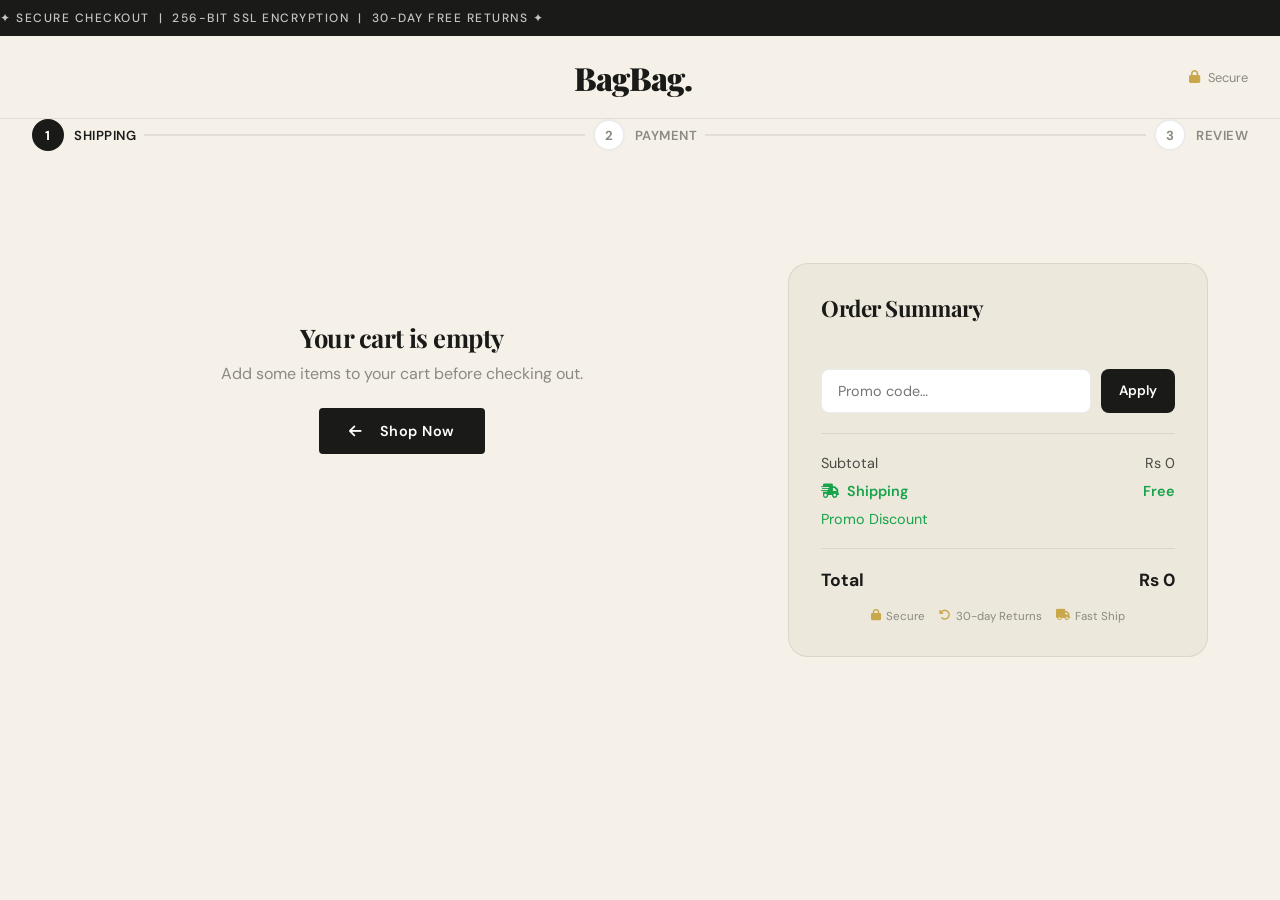
<file: Assets/html/checkout.html>
<!DOCTYPE html>
<html lang="en">
<head>
    <meta charset="UTF-8">
    <meta name="viewport" content="width=device-width, initial-scale=1.0">
    <title>Checkout — BagBag</title>
    <meta name="description" content="Complete your BagBag order securely.">
    <link rel="preconnect" href="https://fonts.googleapis.com">
    <link rel="preconnect" href="https://fonts.gstatic.com" crossorigin>
    <link href="https://fonts.googleapis.com/css2?family=Playfair+Display:ital,wght@0,700;0,900;1,700&family=DM+Sans:wght@300;400;500;600&display=swap" rel="stylesheet">
    <link rel="stylesheet" href="https://cdnjs.cloudflare.com/ajax/libs/font-awesome/6.5.0/css/all.min.css">
    <link rel="stylesheet" href="../css/bag.css">
    <style>
        /* ── CHECKOUT LAYOUT ── */
        .co-wrap {
            max-width: 1200px; margin: 0 auto;
            padding: 60px 32px 100px;
            display: grid; grid-template-columns: 1fr 420px; gap: 56px; align-items: start;
        }
        @media(max-width:900px){ .co-wrap{ grid-template-columns:1fr; } .co-summary{ order:-1; } }
        @media(max-width:480px){ .co-wrap{ padding:40px 16px 60px; } }

        /* ── STEPS BAR ── */
        .co-steps {
            display: flex; align-items: center; justify-content: center;
            gap: 0; margin-bottom: 52px; padding: 0 32px;
        }
        .co-step {
            display: flex; align-items: center; gap: 10px;
            font-family: 'DM Sans', sans-serif; font-size: .82rem;
            font-weight: 600; letter-spacing: .5px; text-transform: uppercase;
            color: var(--txt-lt); flex-shrink: 0;
        }
        .co-step__num {
            width: 32px; height: 32px; border-radius: 50%;
            border: 2px solid var(--border); background: #fff;
            display: flex; align-items: center; justify-content: center;
            font-size: .82rem; font-weight: 700; color: var(--txt-lt);
            transition: all .3s;
        }
        .co-step.done .co-step__num  { background: #22c55e; border-color: #22c55e; color: #fff; }
        .co-step.active .co-step__num { background: var(--charcoal); border-color: var(--charcoal); color: #fff; }
        .co-step.active { color: var(--charcoal); }
        .co-step__line { flex: 1; height: 2px; background: var(--border); min-width: 40px; margin: 0 8px; transition: background .3s; }
        .co-step__line.done { background: #22c55e; }

        /* ── FORM PANELS ── */
        .co-panel { display: none; }
        .co-panel.active { display: block; }
        .co-panel h2 { font-family: 'Playfair Display', serif; font-size: 1.9rem; margin-bottom: 30px; color: var(--charcoal); }

        .co-grid-2 { display: grid; grid-template-columns: 1fr 1fr; gap: 16px; }
        @media(max-width:480px){ .co-grid-2{ grid-template-columns:1fr; } }

        /* Standard field styles reuse .cfield from bag.css */

        /* ── PAYMENT METHOD ── */
        .pay-methods { display: flex; flex-direction: column; gap: 12px; margin-bottom: 24px; }
        .pay-method {
            display: flex; align-items: center; gap: 16px;
            padding: 18px 20px; border-radius: 12px;
            border: 2px solid var(--border); cursor: pointer;
            transition: border-color .25s, background .25s; background: #fff;
            position: relative;
        }
        .pay-method input[type="radio"] { display: none; }
        .pay-method.selected { border-color: var(--charcoal); background: var(--cream); }
        .pay-method__radio {
            width: 20px; height: 20px; border-radius: 50%; border: 2px solid var(--border);
            flex-shrink: 0; display: flex; align-items: center; justify-content: center;
            transition: border-color .25s;
        }
        .pay-method.selected .pay-method__radio { border-color: var(--charcoal); }
        .pay-method.selected .pay-method__radio::after {
            content: ''; width: 9px; height: 9px; border-radius: 50%; background: var(--charcoal); display: block;
        }
        .pay-method i { font-size: 1.4rem; color: var(--gold); width: 28px; text-align: center; }
        .pay-method__lbl h4 { font-size: .95rem; font-weight: 600; color: var(--charcoal); }
        .pay-method__lbl p { font-size: .78rem; color: var(--txt-lt); }
        .pay-card-fields { display: none; margin-top: 16px; }
        .pay-card-fields.show { display: block; }

        /* ── CARD INPUT ICONS ── */
        .card-field { position: relative; }
        .card-field .card-icon { position: absolute; right: 14px; top: 50%; transform: translateY(-50%); color: var(--txt-lt); font-size: 1.1rem; }

        /* ── SUMMARY BOX ── */
        .co-summary {
            background: var(--cream-dk); border-radius: 20px;
            border: 1px solid var(--border); padding: 32px; position: sticky; top: 110px;
        }
        .co-summary h3 { font-family: 'Playfair Display', serif; font-size: 1.4rem; margin-bottom: 24px; }
        .co-sum-list { display: flex; flex-direction: column; gap: 14px; margin-bottom: 24px; }
        .co-sum-item { display: flex; align-items: center; gap: 14px; }
        .co-sum-item img { width: 58px; height: 58px; object-fit: cover; border-radius: 8px; flex-shrink: 0; }
        .co-sum-item__info { flex: 1; }
        .co-sum-item__name { font-size: .9rem; font-weight: 600; color: var(--charcoal); }
        .co-sum-item__cat  { font-size: .72rem; color: var(--txt-lt); margin-top: 2px; }
        .co-sum-item__price { font-size: .9rem; font-weight: 700; color: var(--charcoal); flex-shrink: 0; }
        .co-sum-item__qty {
            display: inline-flex; align-items: center; justify-content: center;
            width: 20px; height: 20px; border-radius: 50%;
            background: var(--charcoal); color: #fff; font-size: .68rem; font-weight: 700;
            position: absolute; top: -6px; right: -6px;
        }
        .co-sum-divider { border: none; border-top: 1px solid var(--border); margin: 20px 0; }
        .co-sum-row { display: flex; justify-content: space-between; font-size: .9rem; color: var(--txt); margin-bottom: 10px; }
        .co-sum-row--total { font-size: 1.1rem; font-weight: 700; color: var(--charcoal); }
        .co-sum-row--free { color: #16a34a; font-weight: 600; }
        .co-promo { display: flex; gap: 10px; margin-bottom: 20px; }
        .co-promo input {
            flex: 1; padding: 12px 16px; border: 1.5px solid var(--border);
            border-radius: 8px; font-size: .9rem; font-family: 'DM Sans', sans-serif;
            background: #fff; outline: none; color: var(--charcoal);
            transition: border-color .25s;
        }
        .co-promo input:focus { border-color: var(--gold); }
        .co-promo button {
            padding: 12px 18px; border-radius: 8px;
            background: var(--charcoal); color: #fff;
            font-family: 'DM Sans', sans-serif; font-size: .85rem; font-weight: 600;
            transition: background .2s;
        }
        .co-promo button:hover { background: var(--gold); }
        .trust-row { display: flex; gap: 14px; justify-content: center; margin-top: 18px; }
        .trust-item { font-size: .72rem; color: var(--txt-lt); display: flex; align-items: center; gap: 5px; }
        .trust-item i { color: var(--gold); }

        /* ── NAV BUTTONS ── */
        .co-actions { display: flex; justify-content: space-between; align-items: center; margin-top: 32px; gap: 16px; }
        .co-back {
            font-size: .88rem; font-weight: 600; color: var(--txt-lt);
            display: flex; align-items: center; gap: 6px; transition: color .2s;
        }
        .co-back:hover { color: var(--charcoal); }
        .co-empty { text-align: center; padding: 60px 20px; }
        .co-empty h2 { font-family: 'Playfair Display', serif; font-size: 1.6rem; margin-bottom: 12px; }
        .co-empty p { color: var(--txt-lt); margin-bottom: 24px; }

        /* ── CONFIRMATION ── */
        #confirmationScreen {
            display: none; text-align: center;
            padding: 80px 40px; max-width: 640px; margin: 0 auto;
        }
        .conf-icon {
            width: 90px; height: 90px; border-radius: 50%;
            background: linear-gradient(135deg, #22c55e, #16a34a);
            color: #fff; font-size: 2.6rem;
            display: flex; align-items: center; justify-content: center;
            margin: 0 auto 28px; animation: popIn .5s var(--ease);
        }
        @keyframes popIn { from{transform:scale(0)} to{transform:scale(1)} }
        .conf-order { font-size: .82rem; color: var(--txt-lt); margin-bottom: 8px; letter-spacing: 1px; }
        .conf-title { font-family: 'Playfair Display', serif; font-size: 2.4rem; margin-bottom: 16px; }
        .conf-subtitle { font-size: 1.05rem; color: var(--txt); line-height: 1.8; margin-bottom: 36px; }
        .conf-details { background: var(--cream-dk); border-radius: 14px; padding: 24px; margin-bottom: 36px; text-align: left; }
        .conf-details h4 { font-family: 'Playfair Display', serif; font-size: 1.1rem; margin-bottom: 14px; }
        .conf-row { display: flex; justify-content: space-between; font-size: .88rem; padding: 8px 0; border-bottom: 1px solid var(--border); color: var(--txt); }
        .conf-row:last-child { border: none; font-weight: 700; color: var(--charcoal); }
        .conf-actions { display: flex; gap: 14px; justify-content: center; flex-wrap: wrap; }
    </style>
</head>
<body>

    <div class="ann-bar"><span class="ann-bar__text">✦ SECURE CHECKOUT &nbsp;|&nbsp; 256-BIT SSL ENCRYPTION &nbsp;|&nbsp; 30-DAY FREE RETURNS ✦</span></div>

    <!-- Header (minimal) -->
    <header class="hdr" id="hdr" style="position:relative;">
        <div class="hdr__inner">
            <div></div><!-- spacer -->
            <a href="index.html" class="hdr__logo">BagBag.</a>
            <div style="display:flex;align-items:center;gap:8px;font-size:.8rem;color:var(--txt-lt);">
                <i class="fa-solid fa-lock" style="color:var(--gold);"></i> Secure
            </div>
        </div>
    </header>

    <!-- Step Indicator -->
    <div class="co-steps" id="coSteps">
        <div class="co-step active" id="step1">
            <div class="co-step__num">1</div> Shipping
        </div>
        <div class="co-step__line" id="line1"></div>
        <div class="co-step" id="step2">
            <div class="co-step__num">2</div> Payment
        </div>
        <div class="co-step__line" id="line2"></div>
        <div class="co-step" id="step3">
            <div class="co-step__num">3</div> Review
        </div>
    </div>

    <!-- Order Confirmation -->
    <div id="confirmationScreen">
        <div class="conf-icon"><i class="fa-solid fa-check"></i></div>
        <p class="conf-order" id="confOrderNum">ORDER #BB-2026-0001</p>
        <h1 class="conf-title">Order Confirmed!</h1>
        <p class="conf-subtitle">Thank you for shopping with BagBag. We've received your order and we'll get it ready for dispatch soon. A confirmation email will be sent to <strong id="confEmail">you</strong>.</p>
        <div class="conf-details" id="confDetails"></div>
        <div class="conf-actions">
            <a href="index.html" class="btn btn--dark"><i class="fa-solid fa-house"></i>&nbsp; Back to Home</a>
            <a href="arrivals.html" class="btn btn--gold"><i class="fa-solid fa-bag-shopping"></i>&nbsp; Continue Shopping</a>
        </div>
    </div>

    <!-- Main Checkout Layout -->
    <div class="co-wrap" id="coWrap">

        <!-- LEFT: Form Area -->
        <div class="co-left">
            <!-- Empty Cart -->
            <div class="co-empty" id="coEmpty" style="display:none;">
                <h2>Your cart is empty</h2>
                <p>Add some items to your cart before checking out.</p>
                <a href="arrivals.html" class="btn btn--dark"><i class="fa-solid fa-arrow-left"></i>&nbsp; Shop Now</a>
            </div>

            <!-- STEP 1: Shipping -->
            <div class="co-panel active" id="panel1">
                <h2>Shipping Information</h2>
                <form id="shippingForm">
                    <div class="co-grid-2">
                        <div class="cfield"><input type="text" id="sh-fname" class="cfield__input" placeholder=" "><label class="cfield__lbl" for="sh-fname">First Name</label><span class="cfield__err" id="sh-fname-err"></span></div>
                        <div class="cfield"><input type="text" id="sh-lname" class="cfield__input" placeholder=" "><label class="cfield__lbl" for="sh-lname">Last Name</label><span class="cfield__err" id="sh-lname-err"></span></div>
                    </div>
                    <div class="cfield"><input type="email" id="sh-email" class="cfield__input" placeholder=" "><label class="cfield__lbl" for="sh-email">Email Address</label><span class="cfield__err" id="sh-email-err"></span></div>
                    <div class="cfield"><input type="tel" id="sh-phone" class="cfield__input" placeholder=" "><label class="cfield__lbl" for="sh-phone">Phone Number</label><span class="cfield__err" id="sh-phone-err"></span></div>
                    <div class="cfield"><input type="text" id="sh-addr" class="cfield__input" placeholder=" "><label class="cfield__lbl" for="sh-addr">Street Address</label><span class="cfield__err" id="sh-addr-err"></span></div>
                    <div class="co-grid-2">
                        <div class="cfield"><input type="text" id="sh-city" class="cfield__input" placeholder=" "><label class="cfield__lbl" for="sh-city">City</label><span class="cfield__err" id="sh-city-err"></span></div>
                        <div class="cfield"><input type="text" id="sh-zip" class="cfield__input" placeholder=" "><label class="cfield__lbl" for="sh-zip">Postal Code</label></div>
                    </div>
                    <div class="cfield">
                        <select id="sh-country" class="cfield__input" style="padding-top:18px; cursor:pointer;">
                            <option value="PK" selected>Pakistan</option>
                            <option value="AE">UAE</option>
                            <option value="US">United States</option>
                            <option value="GB">United Kingdom</option>
                            <option value="CA">Canada</option>
                            <option value="AU">Australia</option>
                        </select>
                        <label class="cfield__lbl" style="top:8px;font-size:.68rem;color:var(--gold);">Country</label>
                    </div>

                    <!-- Shipping Method -->
                    <h3 style="font-family:'Playfair Display',serif;font-size:1.2rem;margin:24px 0 14px;">Shipping Method</h3>
                    <div class="pay-methods">
                        <label class="pay-method selected" id="sm-std">
                            <input type="radio" name="shipping" value="standard" checked>
                            <div class="pay-method__radio"></div>
                            <i class="fa-solid fa-truck"></i>
                            <div class="pay-method__lbl"><h4>Standard Delivery</h4><p>3–5 business days</p></div>
                            <span style="margin-left:auto;font-weight:700;font-size:.9rem;color:var(--charcoal);" id="std-price">Free</span>
                        </label>
                        <label class="pay-method" id="sm-exp">
                            <input type="radio" name="shipping" value="express">
                            <div class="pay-method__radio"></div>
                            <i class="fa-solid fa-bolt"></i>
                            <div class="pay-method__lbl"><h4>Express Delivery</h4><p>1–2 business days</p></div>
                            <span style="margin-left:auto;font-weight:700;font-size:.9rem;color:var(--charcoal);">Rs 500</span>
                        </label>
                    </div>

                    <div class="co-actions">
                        <a href="arrivals.html" class="co-back"><i class="fa-solid fa-chevron-left"></i> Back to Shop</a>
                        <button type="submit" class="btn btn--dark">Continue to Payment &nbsp;<i class="fa-solid fa-arrow-right"></i></button>
                    </div>
                </form>
            </div>

            <!-- STEP 2: Payment -->
            <div class="co-panel" id="panel2">
                <h2>Payment Details</h2>
                <form id="paymentForm">
                    <div class="pay-methods" id="payMethods">
                        <label class="pay-method selected" data-method="card">
                            <input type="radio" name="payment" value="card" checked>
                            <div class="pay-method__radio"></div>
                            <i class="fa-solid fa-credit-card"></i>
                            <div class="pay-method__lbl"><h4>Credit / Debit Card</h4><p>Visa, Mastercard, Amex</p></div>
                            <div style="display:flex;gap:4px;margin-left:auto;">
                                <i class="fa-brands fa-cc-visa" style="font-size:1.4rem;color:#1a1f71;"></i>
                                <i class="fa-brands fa-cc-mastercard" style="font-size:1.4rem;color:#eb001b;"></i>
                            </div>
                        </label>
                        <label class="pay-method" data-method="jazzcash">
                            <input type="radio" name="payment" value="jazzcash">
                            <div class="pay-method__radio"></div>
                            <i class="fa-solid fa-mobile-screen-button"></i>
                            <div class="pay-method__lbl"><h4>JazzCash</h4><p>Mobile account payment</p></div>
                        </label>
                        <label class="pay-method" data-method="easypaisa">
                            <input type="radio" name="payment" value="easypaisa">
                            <div class="pay-method__radio"></div>
                            <i class="fa-solid fa-wallet"></i>
                            <div class="pay-method__lbl"><h4>EasyPaisa</h4><p>Mobile account payment</p></div>
                        </label>
                        <label class="pay-method" data-method="cod">
                            <input type="radio" name="payment" value="cod">
                            <div class="pay-method__radio"></div>
                            <i class="fa-solid fa-money-bill-wave"></i>
                            <div class="pay-method__lbl"><h4>Cash on Delivery</h4><p>Pay when you receive</p></div>
                        </label>
                    </div>

                    <!-- Card Fields -->
                    <div class="pay-card-fields show" id="cardFields">
                        <div class="cfield card-field">
                            <input type="text" id="cc-num" class="cfield__input" placeholder=" " maxlength="19" autocomplete="cc-number">
                            <label class="cfield__lbl" for="cc-num">Card Number</label>
                            <i class="fa-regular fa-credit-card card-icon"></i>
                            <span class="cfield__err" id="cc-num-err"></span>
                        </div>
                        <div class="co-grid-2">
                            <div class="cfield"><input type="text" id="cc-exp" class="cfield__input" placeholder=" " maxlength="5"><label class="cfield__lbl" for="cc-exp">Expiry (MM/YY)</label><span class="cfield__err" id="cc-exp-err"></span></div>
                            <div class="cfield card-field"><input type="text" id="cc-cvv" class="cfield__input" placeholder=" " maxlength="4"><label class="cfield__lbl" for="cc-cvv">CVV</label><i class="fa-solid fa-lock card-icon" style="font-size:.85rem;"></i><span class="cfield__err" id="cc-cvv-err"></span></div>
                        </div>
                        <div class="cfield"><input type="text" id="cc-name" class="cfield__input" placeholder=" "><label class="cfield__lbl" for="cc-name">Cardholder Name</label></div>
                    </div>

                    <!-- JazzCash/EasyPaisa Fields -->
                    <div class="pay-card-fields" id="mobileFields">
                        <div class="cfield"><input type="tel" id="mob-num" class="cfield__input" placeholder=" " maxlength="11"><label class="cfield__lbl" for="mob-num">Mobile Number (03XXXXXXXXX)</label><span class="cfield__err" id="mob-err"></span></div>
                    </div>

                    <p style="font-size:.78rem;color:var(--txt-lt);margin-top:16px;display:flex;align-items:center;gap:6px;">
                        <i class="fa-solid fa-shield-halved" style="color:var(--gold)"></i>
                        Your payment is secured with 256-bit SSL encryption.
                    </p>

                    <div class="co-actions">
                        <button type="button" class="co-back" id="backToShipping"><i class="fa-solid fa-chevron-left"></i> Back</button>
                        <button type="submit" class="btn btn--dark">Review Order &nbsp;<i class="fa-solid fa-arrow-right"></i></button>
                    </div>
                </form>
            </div>

            <!-- STEP 3: Review -->
            <div class="co-panel" id="panel3">
                <h2>Review Order</h2>
                <div id="reviewContent"></div>
                <div class="co-actions" style="margin-top:28px;">
                    <button type="button" class="co-back" id="backToPayment"><i class="fa-solid fa-chevron-left"></i> Back</button>
                    <button type="button" class="btn btn--dark" id="placeOrderBtn">
                        <i class="fa-solid fa-bag-shopping"></i>&nbsp; Place Order
                    </button>
                </div>
            </div>
        </div>

        <!-- RIGHT: Order Summary -->
        <div class="co-summary">
            <h3>Order Summary</h3>
            <div class="co-sum-list" id="coSumList"></div>
            <div class="co-promo">
                <input type="text" id="promoInput" placeholder="Promo code…">
                <button type="button" id="promoBtn">Apply</button>
            </div>
            <hr class="co-sum-divider">
            <div class="co-sum-row"><span>Subtotal</span><span id="coSubTotal">Rs 0</span></div>
            <div class="co-sum-row co-sum-row--free"><span><i class="fa-solid fa-truck-fast"></i>&nbsp; Shipping</span><span id="coShipping">Free</span></div>
            <div class="co-sum-row" style="margin-bottom:0;" id="coDiscountRow" style="display:none;"><span style="color:#16a34a;">Promo Discount</span><span style="color:#16a34a;" id="coDiscount"></span></div>
            <hr class="co-sum-divider">
            <div class="co-sum-row co-sum-row--total"><span>Total</span><span id="coTotal">Rs 0</span></div>
            <div class="trust-row">
                <span class="trust-item"><i class="fa-solid fa-lock"></i> Secure</span>
                <span class="trust-item"><i class="fa-solid fa-rotate-left"></i> 30-day Returns</span>
                <span class="trust-item"><i class="fa-solid fa-truck"></i> Fast Ship</span>
            </div>
        </div>
    </div>

    <script>
    (() => {
        'use strict';
        const CART_KEY = 'bagbag_cart';
        const cart = JSON.parse(localStorage.getItem(CART_KEY) || '[]');

        /* ── ORDER STATE ── */
        const order = { shipping: {}, payment: {}, shippingCost: 0, discount: 0 };

        /* ── SHOW EMPTY OR FORM ── */
        if (cart.length === 0) {
            document.getElementById('coEmpty').style.display = 'block';
            document.getElementById('panel1').style.display = 'none';
            document.querySelectorAll('.co-panel').forEach(p => p.style.display = 'none');
        }

        /* ── RENDER SUMMARY ── */
        function renderSummary() {
            const list  = document.getElementById('coSumList');
            const sub   = cart.reduce((s, i) => s + (parseInt(i.price.replace(/[^\d]/g,''))||0) * i.qty, 0);
            const total = sub - order.discount + order.shippingCost;

            list.innerHTML = cart.map(item => `
                <div class="co-sum-item">
                    <div style="position:relative;flex-shrink:0;">
                        <img src="${item.img}" alt="${item.title}">
                        <span class="co-sum-item__qty">${item.qty}</span>
                    </div>
                    <div class="co-sum-item__info">
                        <p class="co-sum-item__name">${item.title}</p>
                        <p class="co-sum-item__cat">${item.cat}</p>
                    </div>
                    <span class="co-sum-item__price">Rs ${(parseInt(item.price.replace(/[^\d]/g,''))*item.qty).toLocaleString()}</span>
                </div>`).join('');

            document.getElementById('coSubTotal').textContent = 'Rs ' + sub.toLocaleString();
            document.getElementById('coTotal').textContent   = 'Rs ' + total.toLocaleString();
            document.getElementById('coShipping').textContent = order.shippingCost ? 'Rs ' + order.shippingCost : 'Free';

            if (order.discount > 0) {
                document.getElementById('coDiscountRow').style.display = 'flex';
                document.getElementById('coDiscount').textContent = '−Rs ' + order.discount.toLocaleString();
            }
        }
        renderSummary();

        /* ── STEP NAVIGATION ── */
        let currentStep = 1;
        function goToStep(n) {
            for (let i = 1; i <= 3; i++) {
                const stepEl = document.getElementById('step' + i);
                const panel  = document.getElementById('panel' + i);
                stepEl.classList.remove('active', 'done');
                panel.classList.remove('active');
                if (i < n)  stepEl.classList.add('done');
                if (i === n){ stepEl.classList.add('active'); panel.classList.add('active'); }
            }
            for (let i = 1; i <= 2; i++) {
                document.getElementById('line' + i).classList.toggle('done', i < n);
            }
            currentStep = n;
            window.scrollTo({ top: 0, behavior: 'smooth' });
        }

        /* ── SHIPPING METHOD SELECTION ── */
        document.querySelectorAll('input[name="shipping"]').forEach(inp => {
            inp.closest('.pay-method').addEventListener('click', () => {
                document.querySelectorAll('input[name="shipping"]').forEach(r => {
                    r.closest('.pay-method').classList.remove('selected');
                });
                inp.checked = true;
                inp.closest('.pay-method').classList.add('selected');
                order.shippingCost = inp.value === 'express' ? 500 : 0;
                renderSummary();
            });
        });

        /* ── PAYMENT METHOD SELECTION ── */
        document.querySelectorAll('input[name="payment"]').forEach(inp => {
            inp.closest('.pay-method').addEventListener('click', () => {
                document.querySelectorAll('input[name="payment"]').forEach(r => {
                    r.closest('.pay-method').classList.remove('selected');
                });
                inp.checked = true;
                inp.closest('.pay-method').classList.add('selected');
                const method = inp.value;
                document.getElementById('cardFields').classList.toggle('show', method === 'card');
                document.getElementById('mobileFields').classList.toggle('show', method === 'jazzcash' || method === 'easypaisa');
            });
        });

        /* ── CARD NUMBER FORMAT ── */
        const ccNum = document.getElementById('cc-num');
        if (ccNum) {
            ccNum.addEventListener('input', () => {
                let v = ccNum.value.replace(/\D/g,'').substring(0,16);
                ccNum.value = v.replace(/(.{4})/g,'$1 ').trim();
            });
        }
        const ccExp = document.getElementById('cc-exp');
        if (ccExp) {
            ccExp.addEventListener('input', () => {
                let v = ccExp.value.replace(/\D/g,'');
                if (v.length >= 2) v = v.substring(0,2) + '/' + v.substring(2,4);
                ccExp.value = v;
            });
        }

        /* ── STEP 1: SHIPPING FORM ── */
        document.getElementById('shippingForm').addEventListener('submit', e => {
            e.preventDefault();
            let ok = true;
            const fields = [
                { id:'sh-fname', err:'sh-fname-err', msg:'First name required.' },
                { id:'sh-lname', err:'sh-lname-err', msg:'Last name required.' },
                { id:'sh-email', err:'sh-email-err', msg:'Valid email required.', email:true },
                { id:'sh-phone', err:'sh-phone-err', msg:'Phone number required.' },
                { id:'sh-addr',  err:'sh-addr-err',  msg:'Address required.' },
                { id:'sh-city',  err:'sh-city-err',  msg:'City required.' },
            ];
            fields.forEach(f => {
                document.getElementById(f.err).textContent = '';
                const val = document.getElementById(f.id).value.trim();
                let valid = val.length > 0;
                if (f.email) valid = valid && /^[^\s@]+@[^\s@]+\.[^\s@]+$/.test(val);
                if (!valid) { document.getElementById(f.err).textContent = f.msg; ok = false; }
                else order.shipping[f.id] = val;
            });
            order.shipping.country = document.getElementById('sh-country').value;
            order.shipping.method = document.querySelector('input[name="shipping"]:checked').value;
            if (ok) goToStep(2);
        });

        /* ── STEP 2: PAYMENT FORM ── */
        document.getElementById('paymentForm').addEventListener('submit', e => {
            e.preventDefault();
            const method = document.querySelector('input[name="payment"]:checked').value;
            order.payment.method = method;
            let ok = true;

            if (method === 'card') {
                const num  = document.getElementById('cc-num').value.replace(/\s/g,'');
                const exp  = document.getElementById('cc-exp').value;
                const cvv  = document.getElementById('cc-cvv').value;
                document.getElementById('cc-num-err').textContent = '';
                document.getElementById('cc-exp-err').textContent = '';
                document.getElementById('cc-cvv-err').textContent = '';
                if (num.length < 16) { document.getElementById('cc-num-err').textContent = 'Enter a valid 16-digit card number.'; ok = false; }
                if (!/^\d{2}\/\d{2}$/.test(exp)) { document.getElementById('cc-exp-err').textContent = 'Enter expiry as MM/YY.'; ok = false; }
                if (cvv.length < 3) { document.getElementById('cc-cvv-err').textContent = 'Enter 3-4 digit CVV.'; ok = false; }
                if (ok) { order.payment.last4 = num.slice(-4); order.payment.exp = exp; }
            } else if (method === 'jazzcash' || method === 'easypaisa') {
                const mob = document.getElementById('mob-num').value.trim();
                document.getElementById('mob-err').textContent = '';
                if (!/^03\d{9}$/.test(mob)) { document.getElementById('mob-err').textContent = 'Enter valid mobile number (03XXXXXXXXX).'; ok = false; }
                else order.payment.mobile = mob;
            }
            // COD: always valid
            if (ok) { buildReview(); goToStep(3); }
        });

        /* ── BUILD REVIEW SCREEN ── */
        function buildReview() {
            const sub  = cart.reduce((s, i) => s + (parseInt(i.price.replace(/[^\d]/g,''))||0) * i.qty, 0);
            const total = sub - order.discount + order.shippingCost;
            const methodLabel = {
                card: `Card ending ****${order.payment.last4 || '0000'}`,
                jazzcash: `JazzCash — ${order.payment.mobile || ''}`,
                easypaisa: `EasyPaisa — ${order.payment.mobile || ''}`,
                cod: 'Cash on Delivery'
            }[order.payment.method] || 'N/A';

            document.getElementById('reviewContent').innerHTML = `
                <div style="display:grid;gap:16px;">
                    <div class="conf-details">
                        <h4>📦 Shipping to</h4>
                        <p style="font-size:.92rem;color:var(--txt);line-height:1.7;">
                            ${order.shipping['sh-fname']} ${order.shipping['sh-lname']}<br>
                            ${order.shipping['sh-addr']}, ${order.shipping['sh-city']}, ${order.shipping.country}<br>
                            ${order.shipping['sh-email']} · ${order.shipping['sh-phone']}
                        </p>
                    </div>
                    <div class="conf-details">
                        <h4>💳 Payment</h4>
                        <p style="font-size:.92rem;color:var(--txt);">${methodLabel}</p>
                    </div>
                    <div class="conf-details">
                        <h4>🧾 Price Breakdown</h4>
                        <div class="conf-row"><span>Subtotal</span><span>Rs ${sub.toLocaleString()}</span></div>
                        <div class="conf-row"><span>Shipping</span><span>${order.shippingCost ? 'Rs '+order.shippingCost : 'Free'}</span></div>
                        ${order.discount ? `<div class="conf-row"><span>Discount</span><span style="color:#16a34a;">−Rs ${order.discount}</span></div>` : ''}
                        <div class="conf-row"><span>Total</span><span>Rs ${total.toLocaleString()}</span></div>
                    </div>
                </div>`;
        }

        /* ── BACK BUTTONS ── */
        document.getElementById('backToShipping').addEventListener('click', () => goToStep(1));
        document.getElementById('backToPayment').addEventListener('click', () => goToStep(2));

        /* ── PLACE ORDER ── */
        document.getElementById('placeOrderBtn').addEventListener('click', () => {
            const btn = document.getElementById('placeOrderBtn');
            btn.disabled = true;
            btn.innerHTML = '<i class="fa-solid fa-spinner fa-spin"></i>&nbsp; Processing…';

            // Simulate processing
            setTimeout(() => {
                const sub  = cart.reduce((s, i) => s + (parseInt(i.price.replace(/[^\d]/g,''))||0) * i.qty, 0);
                const total = sub - order.discount + order.shippingCost;
                const orderNum = 'BB-2026-' + Math.floor(1000 + Math.random() * 9000);

                // Clear cart
                localStorage.removeItem('bagbag_cart');

                // Build confirmation
                document.getElementById('confOrderNum').textContent = 'ORDER #' + orderNum;
                document.getElementById('confEmail').textContent = order.shipping['sh-email'] || 'your email';
                document.getElementById('confDetails').innerHTML = `
                    <h4>Order Details</h4>
                    <div class="conf-row"><span>Order Number</span><span>#${orderNum}</span></div>
                    <div class="conf-row"><span>Items</span><span>${cart.reduce((s,i)=>s+i.qty,0)} item(s)</span></div>
                    <div class="conf-row"><span>Shipping to</span><span>${order.shipping['sh-city']}, ${order.shipping.country}</span></div>
                    <div class="conf-row"><span>Payment</span><span>${order.payment.method === 'cod' ? 'Cash on Delivery' : 'Paid Online'}</span></div>
                    <div class="conf-row"><span>Estimated Delivery</span><span>${order.shipping.method === 'express' ? '1–2 days' : '3–5 days'}</span></div>
                    <div class="conf-row"><span>Total Charged</span><span>Rs ${total.toLocaleString()}</span></div>`;

                // Show confirmation
                document.getElementById('coWrap').style.display    = 'none';
                document.getElementById('coSteps').style.display   = 'none';
                document.getElementById('confirmationScreen').style.display = 'block';
                window.scrollTo({ top: 0, behavior: 'smooth' });
            }, 2000);
        });

        /* ── PROMO CODE ── */
        const PROMOS = { 'GET10': 10, 'BAGBAG20': 20, 'SAVE15': 15 };
        document.getElementById('promoBtn').addEventListener('click', () => {
            const code = document.getElementById('promoInput').value.trim().toUpperCase();
            if (PROMOS[code]) {
                const sub = cart.reduce((s, i) => s + (parseInt(i.price.replace(/[^\d]/g,''))||0) * i.qty, 0);
                order.discount = Math.round(sub * PROMOS[code] / 100);
                document.getElementById('promoInput').style.borderColor = '#22c55e';
                renderSummary();
            } else {
                document.getElementById('promoInput').style.borderColor = '#e11d48';
            }
        });

    })();
    </script>
</body>
</html>
</file>
<file: Assets/css/bag.css>
/* ==============================================
   BagBag · Dark Luxury Theme
   Palette: Charcoal · Cream · Gold
   Fonts: Playfair Display + DM Sans
============================================== */

@import url('https://fonts.googleapis.com/css2?family=Playfair+Display:ital,wght@0,700;0,900;1,700&family=DM+Sans:wght@300;400;500;600&display=swap');

/* ─── CSS TOKENS ─── */
:root {
    --cream:     #F5F0E8;
    --cream-dk:  #EDE8DC;
    --charcoal:  #1A1A18;
    --mid:       #2C2C29;
    --gold:      #C9A84C;
    --gold-lt:   #E8C87A;
    --txt:       #4A4A45;
    --txt-lt:    #8A8A80;
    --white:     #FFFFFF;
    --border:    rgba(0,0,0,0.08);
    --ease:      cubic-bezier(0.25, 1, 0.5, 1);
}

/* ─── RESET ─── */
*, *::before, *::after { margin:0; padding:0; box-sizing:border-box; }
html { scroll-behavior:smooth; }
body {
    font-family: 'DM Sans', sans-serif;
    background: var(--cream);
    color: var(--txt);
    overflow-x: hidden;
    -webkit-font-smoothing: antialiased;
}
a { text-decoration:none; color:inherit; }
ul { list-style:none; }
img { display:block; max-width:100%; }
button { cursor:pointer; font-family:inherit; border:none; background:none; }
input, textarea { font-family:inherit; }
h1,h2,h3,h4 {
    font-family: 'Playfair Display', Georgia, serif;
    color: var(--charcoal);
    line-height:1.1;
    letter-spacing:-0.02em;
}
em { font-style:italic; color: var(--gold); }

/* ─── BUTTONS ─── */
.btn {
    display:inline-flex; align-items:center; gap:8px;
    padding:14px 30px; border-radius:4px;
    font-family:'DM Sans',sans-serif; font-weight:600; font-size:.9rem; letter-spacing:.5px;
    transition:all .3s var(--ease);
}
.btn--cream  { background:var(--white); color:var(--charcoal); }
.btn--cream:hover  { background:var(--cream); transform:translateY(-2px); box-shadow:0 8px 24px rgba(0,0,0,.12); }
.btn--ghost  { background:transparent; border:1.5px solid rgba(255,255,255,.6); color:var(--white); }
.btn--ghost:hover  { background:rgba(255,255,255,.12); }
.btn--dark   { background:var(--charcoal); color:var(--white); }
.btn--dark:hover   { background:var(--mid); transform:translateY(-2px); box-shadow:0 8px 24px rgba(0,0,0,.2); }

/* ─── ANNOUNCEMENT BAR ─── */
.ann-bar {
    background:var(--charcoal); overflow:hidden;
    padding:10px 0; font-size:.75rem; color:rgba(255,255,255,.75);
    letter-spacing:1.5px; font-weight:500; white-space:nowrap;
}
.ann-bar__text { display:inline-block; animation:marquee 22s linear infinite; }
@keyframes marquee { from{transform:translateX(100vw)} to{transform:translateX(-100%)} }

/* ─── HEADER ─── */
.hdr {
    position:sticky; top:0; z-index:900;
    background:rgba(245,240,232,.93);
    backdrop-filter:blur(18px);
    border-bottom:1px solid var(--border);
    transition:box-shadow .3s;
}
.hdr.scrolled { box-shadow:0 2px 20px rgba(0,0,0,.07); }

.hdr__inner {
    max-width:1300px; margin:0 auto; padding:0 32px; height:82px;
    display:grid; grid-template-columns:44px 1fr auto; align-items:center; gap:24px;
}

/* Logo */
.hdr__logo {
    justify-self:center;
    font-family:'Playfair Display',serif; font-size:2rem; font-weight:900;
    color:var(--charcoal); letter-spacing:-1px;
}

/* Desktop Nav */
.hdr__nav { display:flex; align-items:center; justify-content:center; }
.hnav__list { display:flex; gap:36px; }
.hnav__link {
    font-size:.82rem; font-weight:600; text-transform:uppercase; letter-spacing:1.5px;
    color:var(--txt); position:relative; padding-bottom:3px;
    transition:color .2s;
}
.hnav__link::after {
    content:''; position:absolute; bottom:0; left:0;
    width:0; height:1.5px; background:var(--gold);
    transition:width .3s var(--ease);
}
.hnav__link:hover, .hnav__link.active { color:var(--charcoal); }
.hnav__link:hover::after, .hnav__link.active::after { width:100%; }
.hnav__close { display:none; }

/* Icons */
.hdr__icons { display:flex; align-items:center; gap:2px; }
.hdr-icon {
    width:42px; height:42px; border-radius:50%;
    display:flex; align-items:center; justify-content:center;
    font-size:1rem; color:var(--charcoal);
    transition:background .2s; position:relative;
}
.hdr-icon:hover { background:var(--cream-dk); }
.cart-badge {
    position:absolute; top:3px; right:3px;
    background:var(--gold); color:#fff;
    font-size:9px; font-weight:700;
    min-width:16px; height:16px; border-radius:8px;
    display:flex; align-items:center; justify-content:center;
}

/* Hamburger */
.hdr__burger { display:none; flex-direction:column; gap:5px; padding:4px; }
.hdr__burger span { display:block; width:22px; height:2px; background:var(--charcoal); border-radius:2px; transition:all .3s; }

/* Search Drop */
.search-drop {
    display:none; border-top:1px solid var(--border);
    background:var(--cream); padding:16px 32px;
}
.search-drop.open { display:block; }
.search-drop__inner {
    max-width:560px; margin:0 auto;
    display:flex; align-items:center; gap:12px;
    border-bottom:2px solid var(--charcoal); padding-bottom:8px;
}
.search-drop__input {
    flex:1; border:none; background:transparent; font-size:1.1rem; outline:none; color:var(--charcoal);
}

/* Mobile overlay */
.nav-overlay { display:none; position:fixed; inset:0; background:rgba(0,0,0,.55); z-index:800; }
.nav-overlay.show { display:block; }

/* ─── HERO ─── */
.hero {
    position:relative; overflow:hidden;
    height:calc(100vh - 82px - 40px); min-height:560px;
    background:var(--charcoal);
}
.hero__track {
    display:flex; width:100%; height:100%;
    transition:transform .85s var(--ease);
}
.hero__slide {
    flex-shrink:0; width:100%; height:100%;
    position:relative; display:flex; align-items:center;
}
.hero__bg {
    position:absolute; inset:0;
    background-size:cover; background-position:center;
    transition:transform 9s linear;
}
.hero__slide.active .hero__bg { transform:scale(1.06); }
.hero__slide::after {
    content:''; position:absolute; inset:0;
    background:linear-gradient(100deg,rgba(15,13,10,.84) 0%,rgba(15,13,10,.2) 65%,transparent 100%);
}
.hero__content {
    position:relative; z-index:2; padding:0 10%;
    color:var(--white);
}
.hero__badge {
    display:inline-block; font-size:.72rem; font-weight:600;
    letter-spacing:3px; text-transform:uppercase; color:var(--gold-lt);
    padding:6px 14px; border:1px solid rgba(201,168,76,.4); border-radius:40px; margin-bottom:20px;
}
.hero__title {
    font-family:'Playfair Display',serif;
    font-size:clamp(2.8rem,6vw,5.5rem); color:var(--white);
    margin-bottom:18px; max-width:680px;
}
.hero__desc {
    font-size:1.15rem; font-weight:300; opacity:.85;
    max-width:440px; margin-bottom:36px; line-height:1.75;
}
.hero__actions { display:flex; gap:14px; flex-wrap:wrap; }

/* Slider controls */
.hero__ctrl {
    position:absolute; bottom:36px; left:10%;
    display:flex; align-items:center; gap:18px; z-index:10;
}
.hero__arr {
    width:46px; height:46px; border-radius:50%;
    background:rgba(255,255,255,.1); border:1px solid rgba(255,255,255,.28);
    color:#fff; backdrop-filter:blur(6px);
    display:flex; align-items:center; justify-content:center; font-size:.9rem;
    transition:all .25s;
}
.hero__arr:hover { background:var(--gold); border-color:var(--gold); }
.hero__dots { display:flex; gap:8px; }
.hero__dot {
    width:28px; height:3px; border-radius:2px;
    background:rgba(255,255,255,.32); cursor:pointer; transition:all .35s;
}
.hero__dot.active { width:52px; background:var(--white); }

/* ─── SERVICES ─── */
.services { background:var(--charcoal); padding:24px 32px; }
.services__grid {
    max-width:1300px; margin:0 auto;
    display:grid; grid-template-columns:repeat(4,1fr); gap:14px;
}
.svc {
    display:flex; align-items:center; gap:14px;
    padding:20px 22px; background:rgba(255,255,255,.05);
    border:1px solid rgba(255,255,255,.08); border-radius:10px;
    color:rgba(255,255,255,.8); font-size:.9rem; font-weight:500;
    transition:background .2s;
}
.svc:hover { background:rgba(255,255,255,.09); }
.svc i { color:var(--gold); font-size:1.35rem; flex-shrink:0; }

/* ─── SECTION HEAD ─── */
.sec-hd { text-align:center; margin-bottom:52px; }
.sec-label {
    display:inline-block; font-size:.72rem; font-weight:700;
    letter-spacing:3px; text-transform:uppercase; color:var(--gold); margin-bottom:10px;
}
.sec-title {
    font-family:'Playfair Display',serif;
    font-size:clamp(2rem,4vw,3rem); color:var(--charcoal);
    max-width:580px; margin:0 auto;
}

/* ─── CATEGORIES ─── */
.cats { padding:88px 32px; max-width:1300px; margin:0 auto; }
.cats__grid { display:grid; grid-template-columns:repeat(4,1fr); gap:18px; }

.cat-card {
    display:block; border-radius:16px; overflow:hidden;
    background:var(--cream-dk);
    transition:transform .4s var(--ease), box-shadow .4s var(--ease);
}
.cat-card:hover { transform:translateY(-8px); box-shadow:0 24px 60px rgba(0,0,0,.13); }
.cat-card__img-wrap { overflow:hidden; aspect-ratio:3/4; }
.cat-card__img-wrap img {
    width:100%; height:100%; object-fit:cover;
    transition:transform .8s var(--ease);
}
.cat-card:hover .cat-card__img-wrap img { transform:scale(1.06); }
.cat-card__body { padding:20px; }
.cat-card__body h3 { font-family:'Playfair Display',serif; font-size:1.2rem; margin-bottom:4px; }
.cat-card__body p { font-size:.78rem; color:var(--txt-lt); }

/* ─── SHOP ─── */
.shop { background:var(--charcoal); padding:88px 32px; }
.shop .sec-label { color:var(--gold-lt); }
.shop .sec-title { color:var(--white); }

.filters { display:flex; justify-content:center; flex-wrap:wrap; gap:10px; margin-bottom:52px; }
.fpill {
    padding:10px 22px; border-radius:40px;
    border:1.5px solid rgba(255,255,255,.18); color:rgba(255,255,255,.65);
    font-family:'DM Sans',sans-serif; font-size:.85rem; font-weight:600; letter-spacing:.5px;
    transition:all .25s;
}
.fpill:hover, .fpill.active {
    background:var(--gold); border-color:var(--gold); color:#fff;
    box-shadow:0 4px 18px rgba(201,168,76,.38);
}

.pgrid {
    max-width:1300px; margin:0 auto;
    display:grid; grid-template-columns:repeat(auto-fill,minmax(280px,1fr)); gap:24px;
}

.pcard {
    background:var(--cream); border-radius:16px; overflow:hidden;
    transition:all .4s var(--ease);
}
.pcard:hover { transform:translateY(-6px); box-shadow:0 24px 60px rgba(0,0,0,.14); }
.pcard__img-box { position:relative; aspect-ratio:4/5; overflow:hidden; background:var(--cream-dk); }
.pcard__img { width:100%; height:100%; object-fit:cover; transition:transform .75s var(--ease); }
.pcard:hover .pcard__img { transform:scale(1.05); }

.pcard__tag {
    position:absolute; top:16px; left:16px;
    background:var(--charcoal); color:#fff;
    font-size:.7rem; font-weight:700; letter-spacing:1px; text-transform:uppercase;
    padding:5px 12px; border-radius:40px; z-index:2;
}
.pcard__tag--sale { background:#C0392B; }
.pcard__tag--hot  { background:var(--gold); }

.pcard__hover {
    position:absolute; bottom:14px; left:0; width:100%;
    display:flex; justify-content:center; gap:10px;
    opacity:0; transform:translateY(16px);
    transition:all .35s var(--ease); z-index:2;
}
.pcard:hover .pcard__hover { opacity:1; transform:translateY(0); }
.pcard__qv {
    padding:10px 20px; border-radius:4px;
    background:#fff; color:var(--charcoal);
    font-family:'DM Sans',sans-serif; font-size:.8rem; font-weight:600;
    box-shadow:0 4px 14px rgba(0,0,0,.14); transition:all .2s;
}
.pcard__qv:hover { background:var(--charcoal); color:#fff; }
.pcard__wish {
    width:40px; height:40px; border-radius:50%; background:#fff;
    font-size:.95rem; color:var(--charcoal);
    display:flex; align-items:center; justify-content:center;
    box-shadow:0 4px 14px rgba(0,0,0,.14); transition:all .2s;
}
.pcard__wish:hover { background:#fef2f2; color:#e11d48; }

.pcard__info { padding:22px 20px; }
.pcard__cat {
    font-size:.7rem; font-weight:700; letter-spacing:2px; text-transform:uppercase;
    color:var(--gold); margin-bottom:8px;
}
.pcard__name { font-family:'Playfair Display',serif; font-size:1.18rem; margin-bottom:8px; color:var(--charcoal); }
.pcard__price { font-size:1rem; font-weight:600; color:var(--charcoal); }
.pcard__old { color:var(--txt-lt); text-decoration:line-through; font-weight:400; margin-right:6px; }

/* ─── PROMO BAND ─── */
.promo-band {
    background:linear-gradient(120deg,var(--gold),#9A6F2A,var(--gold));
    background-size:200% auto; animation:ga 6s linear infinite;
    padding:80px 32px; text-align:center;
}
@keyframes ga { 0%{background-position:0 center} 100%{background-position:200% center} }
.promo-band__inner { max-width:760px; margin:0 auto; display:flex; flex-direction:column; align-items:center; gap:28px; }
.promo-band__inner h2 { font-family:'Playfair Display',serif; font-size:clamp(1.8rem,4vw,3rem); color:#fff; }

/* ─── BRANDS ─── */
.brands { padding:88px 32px; max-width:1300px; margin:0 auto; }
.brands__grid { display:flex; justify-content:center; flex-wrap:wrap; gap:44px; margin-top:8px; }
.blogo {
    font-family:'Playfair Display',serif; font-size:1.65rem; font-weight:700;
    color:#c8c8c0; letter-spacing:-1px; cursor:default;
    transition:color .25s, transform .25s;
}
.blogo:hover { color:var(--charcoal); transform:scale(1.1); }

/* ─── GALLERY ─── */
.gallery { background:var(--cream-dk); padding:88px 32px; }
.gallery .sec-hd { max-width:1300px; margin:0 auto 44px; }
.gallery__grid {
    max-width:1300px; margin:0 auto;
    display:grid; grid-template-columns:repeat(3,1fr);
    grid-auto-rows:260px; gap:14px;
}
.gitem { position:relative; border-radius:10px; overflow:hidden; cursor:zoom-in; }
.gitem--tall { grid-row:span 2; }
.gitem--wide { grid-column:span 2; }
.gitem img { width:100%; height:100%; object-fit:cover; transition:transform .7s var(--ease); }
.gitem:hover img { transform:scale(1.04); }
.gitem__ov {
    position:absolute; inset:0;
    background:rgba(0,0,0,.35);
    display:flex; justify-content:center; align-items:center;
    color:#fff; font-size:1.9rem;
    opacity:0; transition:opacity .3s;
}
.gitem:hover .gitem__ov { opacity:1; }

/* ─── ABOUT ─── */
.about {
    max-width:1300px; margin:0 auto; padding:88px 32px;
    display:grid; grid-template-columns:1fr 1fr; gap:80px; align-items:start;
}
.about .sec-label { display:block; margin-bottom:12px; }
.about p { color:var(--txt); font-size:1.05rem; line-height:1.8; margin-bottom:20px; }
.about__stats { display:flex; gap:40px; padding-top:28px; border-top:1px solid var(--border); margin:36px 0; }
.astat__num {
    font-family:'Playfair Display',serif; font-size:2.4rem; font-weight:900;
    color:var(--charcoal); display:block; line-height:1;
}
.astat__lbl { font-size:.78rem; color:var(--txt-lt); margin-top:6px; display:block; }

/* Contact Form */
.cform-card {
    background:var(--white); border-radius:16px; padding:48px;
    box-shadow:0 8px 40px rgba(0,0,0,.08); border:1px solid var(--border);
}
.cform-card h3 { font-family:'Playfair Display',serif; font-size:1.75rem; margin-bottom:30px; }

.cfield { position:relative; margin-bottom:22px; }
.cfield__input {
    width:100%; padding:20px 16px 8px;
    background:var(--cream); border:1.5px solid var(--border);
    border-radius:8px; font-size:1rem; min-height:58px;
    transition:border-color .25s, background .25s;
}
.cfield__input:focus { outline:none; border-color:var(--gold); background:var(--white); }
.cfield__input--ta { resize:vertical; }
.cfield__lbl {
    position:absolute; top:50%; left:16px; transform:translateY(-50%);
    font-size:.9rem; color:var(--txt-lt); pointer-events:none; transition:all .2s;
}
.cfield__lbl--ta { top:18px; transform:none; }
.cfield__input:focus + .cfield__lbl,
.cfield__input:not(:placeholder-shown) + .cfield__lbl {
    top:8px; transform:none; font-size:.68rem; color:var(--gold); letter-spacing:.5px;
}
.cfield__input--ta:focus + .cfield__lbl--ta,
.cfield__input--ta:not(:placeholder-shown) + .cfield__lbl--ta {
    top:8px; font-size:.68rem; color:var(--gold);
}
.cfield__err { font-size:.76rem; color:#C0392B; margin-top:4px; display:block; font-weight:500; }
.cform-ok {
    margin-top:18px; padding:14px; background:#D4EDDA; border-radius:8px;
    color:#155724; font-weight:500; text-align:center;
}
.hidden { display:none !important; }

/* ─── FAQ ─── */
.faq { background:var(--charcoal); padding:88px 32px; }
.faq .sec-label { color:var(--gold-lt); }
.faq .sec-title { color:var(--white); }
.faq__list { max-width:780px; margin:0 auto; }
.faq__item { border-bottom:1px solid rgba(255,255,255,.1); }
.faq__q {
    width:100%; text-align:left; padding:24px 0;
    font-family:'DM Sans',sans-serif; font-size:1.05rem; font-weight:500;
    color:rgba(255,255,255,.9); display:flex; justify-content:space-between; align-items:center; gap:16px;
}
.faq__ico { transition:transform .3s var(--ease); color:var(--gold); flex-shrink:0; }
.faq__item.open .faq__ico { transform:rotate(45deg); }
.faq__ans { overflow:hidden; max-height:0; transition:max-height .45s var(--ease); }
.faq__ans p { padding-bottom:22px; color:rgba(255,255,255,.5); line-height:1.8; font-size:.96rem; }

/* ─── FOOTER ─── */
.footer { background:#111110; color:rgba(255,255,255,.42); }
.footer__top {
    max-width:1300px; margin:0 auto; padding:80px 32px;
    display:grid; grid-template-columns:2fr 1fr 1fr 1.4fr; gap:44px;
}
.footer__logo {
    font-family:'Playfair Display',serif; font-size:2.1rem; font-weight:900;
    color:#fff; letter-spacing:-1px; display:block; margin-bottom:14px;
}
.footer__brand p { font-size:.9rem; line-height:1.8; margin-bottom:24px; }
.footer__soc { display:flex; gap:10px; }
.footer__soc a {
    width:40px; height:40px; border-radius:50%;
    background:rgba(255,255,255,.06); border:1px solid rgba(255,255,255,.1);
    color:rgba(255,255,255,.6); font-size:.9rem;
    display:flex; align-items:center; justify-content:center;
    transition:all .25s;
}
.footer__soc a:hover { background:var(--gold); border-color:var(--gold); color:#fff; transform:translateY(-2px); }
.footer__col h4 {
    color:#fff; font-family:'DM Sans',sans-serif; font-size:.8rem; font-weight:700;
    letter-spacing:2px; text-transform:uppercase; margin-bottom:22px;
}
.footer__col li { margin-bottom:10px; }
.footer__col a { font-size:.88rem; transition:color .2s; }
.footer__col a:hover { color:#fff; }
.footer__col p { display:flex; align-items:flex-start; gap:10px; font-size:.88rem; margin-bottom:10px; }
.footer__col p i { color:var(--gold); margin-top:3px; flex-shrink:0; }
.footer__btm {
    border-top:1px solid rgba(255,255,255,.06);
    max-width:1300px; margin:0 auto; padding:26px 32px;
    display:flex; justify-content:space-between; align-items:center;
    font-size:.78rem;
}

/* ─── QUICK VIEW MODAL ─── */
.qv-backdrop {
    position:fixed; inset:0; background:rgba(0,0,0,.78);
    backdrop-filter:blur(8px); z-index:2000;
    display:flex; align-items:center; justify-content:center;
    opacity:0; visibility:hidden; transition:all .35s;
}
.qv-backdrop.open { opacity:1; visibility:visible; }
.qv-modal {
    background:var(--cream); border-radius:16px;
    max-width:880px; width:92%; max-height:90vh; overflow-y:auto;
    position:relative; transform:translateY(30px); transition:transform .4s var(--ease);
}
.qv-backdrop.open .qv-modal { transform:translateY(0); }
.qv-modal__close {
    position:absolute; top:18px; right:18px; z-index:10;
    width:34px; height:34px; border-radius:50%;
    background:var(--charcoal); color:#fff; font-size:.95rem;
    display:flex; align-items:center; justify-content:center;
}
.qv-modal__body { display:grid; grid-template-columns:1fr 1fr; }
.qv-modal__img-wrap { overflow:hidden; border-radius:16px 0 0 16px; }
.qv-modal__img-wrap img { width:100%; height:100%; object-fit:cover; }
.qv-modal__det { padding:44px 38px; }
.qv-modal__cat { font-size:.7rem; font-weight:700; letter-spacing:2px; text-transform:uppercase; color:var(--gold); margin-bottom:10px; }
.qv-modal__title { font-family:'Playfair Display',serif; font-size:1.9rem; margin-bottom:10px; }
.qv-modal__price { font-size:1.35rem; font-weight:700; color:var(--charcoal); margin-bottom:18px; }
.qv-modal__desc { font-size:.93rem; line-height:1.8; color:var(--txt); margin-bottom:22px; }
.qv-modal__specs { list-style:none; margin-bottom:28px; }
.qv-modal__specs li { font-size:.88rem; padding:10px 0; border-bottom:1px solid var(--border); color:var(--txt); }
.qv-modal__specs li strong { color:var(--charcoal); margin-right:4px; }

/* ─── LIGHTBOX ─── */
.lightbox {
    position:fixed; inset:0; background:rgba(0,0,0,.94); z-index:3000;
    display:flex; align-items:center; justify-content:center;
    opacity:0; visibility:hidden; transition:all .3s;
}
.lightbox.open { opacity:1; visibility:visible; }
.lightbox__img { max-height:88vh; max-width:90vw; border-radius:8px; }
.lightbox__close {
    position:absolute; top:22px; right:22px;
    color:rgba(255,255,255,.65); font-size:1.55rem; transition:color .2s;
}
.lightbox__close:hover { color:#fff; }

/* ─── RESPONSIVE ─── */
@media (max-width:1100px) {
    .cats__grid     { grid-template-columns:repeat(2,1fr); }
    .footer__top    { grid-template-columns:1fr 1fr; }
    .gallery__grid  { grid-template-columns:repeat(2,1fr); }
    .gitem--wide    { grid-column:span 2; }
}

@media (max-width:768px) {
    .hdr__burger { display:flex; }
    .hdr__inner  { grid-template-columns:44px 1fr auto; }

    .hdr__nav {
        position:fixed; top:0; right:-100%;
        width:78%; max-width:320px; height:100vh;
        background:var(--charcoal); flex-direction:column;
        justify-content:center; align-items:flex-start;
        padding:60px 36px; gap:0;
        transition:right .45s var(--ease); z-index:850;
    }
    .hdr__nav.open { right:0; }
    .hnav__list { flex-direction:column; gap:4px; }
    .hnav__link { color:rgba(255,255,255,.7); font-size:1.15rem; padding:12px 0; display:block; }
    .hnav__link:hover,.hnav__link.active { color:#fff; }
    .hnav__close {
        display:block; position:absolute; top:22px; right:22px;
        color:rgba(255,255,255,.55); font-size:1.35rem;
    }

    .services__grid { grid-template-columns:repeat(2,1fr); }
    .cats__grid     { grid-template-columns:repeat(2,1fr); }
    .about { grid-template-columns:1fr; gap:40px; }
    .qv-modal__body { grid-template-columns:1fr; }
    .qv-modal__img-wrap { border-radius:16px 16px 0 0; }
    .footer__top { grid-template-columns:1fr; }
    .footer__btm { flex-direction:column; gap:8px; text-align:center; }
    .gallery__grid { grid-template-columns:1fr; }
    .gitem--tall,.gitem--wide { grid-column:span 1; grid-row:span 1; }
    .hero__title { font-size:2.6rem; }
    .about__stats { flex-direction:column; gap:20px; }
}

@media (max-width:480px) {
    .services__grid { grid-template-columns:1fr; }
    .cats__grid     { grid-template-columns:1fr; }
    .cform-card     { padding:28px 20px; }
    .hero__title    { font-size:2.1rem; }
}

/* ─── EXTRA BUTTON VARIANTS ─── */
.btn--gold { background:var(--gold); color:#fff; }
.btn--gold:hover { background:var(--gold-lt); transform:translateY(-2px); }

/* ─── CART DRAWER ─── */
.cart-drawer { position:fixed; inset:0; z-index:1400; pointer-events:none; }
.cart-drawer.open { pointer-events:all; }

.cart-drawer__overlay {
    position:absolute; inset:0;
    background:rgba(0,0,0,0); transition:background .35s;
    pointer-events:none;
}
.cart-drawer.open .cart-drawer__overlay {
    background:rgba(0,0,0,.55); pointer-events:all;
}

.cart-drawer__panel {
    position:absolute; top:0; right:-420px; width:100%; max-width:420px; height:100%;
    background:var(--cream); box-shadow:-8px 0 40px rgba(0,0,0,.12);
    display:flex; flex-direction:column;
    transition:right .42s var(--ease);
}
.cart-drawer.open .cart-drawer__panel { right:0; }

.cart-drawer__hdr {
    display:flex; justify-content:space-between; align-items:center;
    padding:24px 28px; border-bottom:1px solid var(--border);
}
.cart-drawer__hdr h3 { font-family:'Playfair Display',serif; font-size:1.4rem; }
.cart-drawer__close {
    width:36px; height:36px; border-radius:50%;
    background:var(--charcoal); color:#fff; font-size:1rem;
    display:flex; align-items:center; justify-content:center;
    transition:background .2s;
}
.cart-drawer__close:hover { background:var(--gold); }

.cart-drawer__body { flex:1; overflow-y:auto; padding:20px 28px; }

.cart-empty {
    display:flex; flex-direction:column; align-items:center; justify-content:center;
    gap:14px; height:100%; text-align:center; color:var(--txt-lt);
    padding:40px 0;
}
.cart-empty i { font-size:3.5rem; opacity:.25; }
.cart-empty p { font-size:1rem; }

.cart-list { display:flex; flex-direction:column; gap:16px; }
.cart-item {
    display:flex; gap:14px; align-items:flex-start;
    padding:16px; background:#fff; border-radius:12px; border:1px solid var(--border);
}
.cart-item__img { width:70px; height:70px; object-fit:cover; border-radius:8px; flex-shrink:0; }
.cart-item__info { flex:1; }
.cart-item__name { font-family:'Playfair Display',serif; font-size:.95rem; margin-bottom:2px; color:var(--charcoal); }
.cart-item__cat { font-size:.72rem; color:var(--gold); font-weight:700; letter-spacing:1px; text-transform:uppercase; margin-bottom:4px; }
.cart-item__price { font-size:.9rem; font-weight:600; color:var(--charcoal); margin-bottom:8px; }
.cart-item__qty { display:flex; align-items:center; gap:10px; }
.cq-btn {
    width:28px; height:28px; border-radius:50%; border:1.5px solid var(--border);
    background:var(--cream); font-size:1.1rem; font-weight:600; color:var(--charcoal);
    display:flex; align-items:center; justify-content:center;
    transition:all .2s;
}
.cq-btn:hover { background:var(--charcoal); color:#fff; border-color:var(--charcoal); }
.cart-item__qty span { font-size:.95rem; font-weight:600; min-width:18px; text-align:center; }
.cart-item__del {
    color:var(--txt-lt); font-size:.9rem; flex-shrink:0; padding:4px;
    transition:color .2s;
}
.cart-item__del:hover { color:#e11d48; }

.cart-drawer__ftr {
    padding:20px 28px 28px; border-top:1px solid var(--border);
}
.cart-subtotal {
    display:flex; justify-content:space-between; align-items:center;
    font-size:1.1rem; font-weight:700; color:var(--charcoal); margin-bottom:4px;
}
.cart-ship-note {
    text-align:center; font-size:.78rem; color:var(--txt-lt); margin-top:12px;
    display:flex; align-items:center; justify-content:center; gap:6px;
}
.cart-ship-note i { color:var(--gold); }

@media (max-width:480px) {
    .cart-drawer__panel { max-width:100%; }
}

/* ─── SEARCH OVERLAY ─── */
.search-overlay {
    position:fixed; inset:0; z-index:1800;
    background:rgba(245,240,232,.97);
    backdrop-filter:blur(16px);
    opacity:0; visibility:hidden;
    transition:opacity .3s, visibility .3s;
    display:flex; align-items:flex-start; justify-content:center;
    padding-top:100px;
    overflow-y:auto;
}
.search-overlay.open { opacity:1; visibility:visible; }

.search-overlay__box {
    width:100%; max-width:680px; padding:0 24px 60px;
    animation: soSlide .35s var(--ease) both;
}
.search-overlay.open .search-overlay__box { animation-name: soSlide; }
@keyframes soSlide { from{transform:translateY(-20px);opacity:0} to{transform:translateY(0);opacity:1} }

.search-overlay__close {
    position:fixed; top:28px; right:28px;
    background:var(--charcoal); color:#fff;
    width:40px; height:40px; border-radius:50%; font-size:1.1rem;
    display:flex; align-items:center; justify-content:center;
    transition:background .2s;
}
.search-overlay__close:hover { background:var(--gold); }

.search-overlay__hint {
    font-family:'Playfair Display',serif; font-size:1.1rem; color:var(--txt-lt);
    margin-bottom:22px; text-align:center;
}

.search-overlay__field {
    display:flex; align-items:center; gap:16px;
    border-bottom:2.5px solid var(--charcoal); padding-bottom:12px; margin-bottom:28px;
}
.search-overlay__field i { font-size:1.4rem; color:var(--txt-lt); flex-shrink:0; }
.search-overlay__field input {
    flex:1; border:none; background:transparent;
    font-size:1.6rem; font-family:'Playfair Display',serif; color:var(--charcoal);
    outline:none;
}
.search-overlay__field input::placeholder { color:rgba(0,0,0,.2); }

.search-overlay__results { display:flex; flex-direction:column; gap:10px; margin-bottom:22px; }
.so-result {
    display:flex; align-items:center; gap:14px;
    padding:14px 16px; border-radius:10px; background:#fff;
    border:1px solid var(--border); transition:box-shadow .2s;
}
.so-result:hover { box-shadow:0 4px 20px rgba(0,0,0,.1); }
.so-result img { width:56px; height:56px; object-fit:cover; border-radius:8px; flex-shrink:0; }
.so-result__name { font-family:'Playfair Display',serif; font-size:1rem; color:var(--charcoal); }
.so-result__cat { font-size:.78rem; color:var(--gold); font-weight:600; margin-top:3px; }
.so-no-results { color:var(--txt-lt); font-size:.95rem; text-align:center; padding:16px; }
.so-no-results a { color:var(--gold); font-weight:600; }

.search-overlay__sub { font-size:.85rem; color:var(--txt-lt); text-align:center; }
.search-overlay__sub a { color:var(--charcoal); font-weight:600; text-decoration:underline; }
.search-overlay__sub a:hover { color:var(--gold); }

/* ─── TOAST ─── */
.toast-box {
    position:fixed; bottom:28px; right:28px; z-index:9999;
    display:flex; flex-direction:column; gap:10px; pointer-events:none;
}
.toast {
    background:var(--charcoal); color:#fff;
    padding:14px 20px; border-radius:10px; font-size:.9rem; font-weight:500;
    display:flex; align-items:center; gap:10px;
    box-shadow:0 8px 30px rgba(0,0,0,.2);
    opacity:0; transform:translateY(16px);
    transition:opacity .3s, transform .3s;
    pointer-events:all;
}
.toast--success i { color:#4ade80; }
.toast--error   { background:#1f1215; }
.toast--error i { color:#f87171; }
.toast--show { opacity:1; transform:translateY(0); }

/* ─── QV QTY ROW ─── */
.qv-qty-row {
    display:flex; align-items:center; gap:16px; margin-bottom:0; margin-top:16px;
}
.qv-qty__btn {
    width:38px; height:38px; border-radius:50%;
    border:1.5px solid var(--border); background:var(--cream);
    font-size:1.3rem; font-weight:600; color:var(--charcoal);
    display:flex; align-items:center; justify-content:center;
    transition:all .2s;
}
.qv-qty__btn:hover { background:var(--charcoal); color:#fff; border-color:var(--charcoal); }
.qv-qty__val { font-size:1.1rem; font-weight:700; min-width:28px; text-align:center; }

/* ─── LIGHTBOX NAV ─── */
.lightbox__nav {
    position:absolute; top:50%; transform:translateY(-50%);
    background:rgba(255,255,255,.1); border:1px solid rgba(255,255,255,.25);
    color:#fff; font-size:1.1rem;
    width:50px; height:50px; border-radius:50%;
    display:flex; align-items:center; justify-content:center;
    backdrop-filter:blur(4px); cursor:pointer; transition:all .25s;
}
.lightbox__nav:hover { background:var(--gold); border-color:var(--gold); }
.lb-prev { left:24px; }
.lb-next { right:24px; }
@media(max-width:480px){ .lb-prev{ left:10px; } .lb-next{ right:10px; } }
</file>
